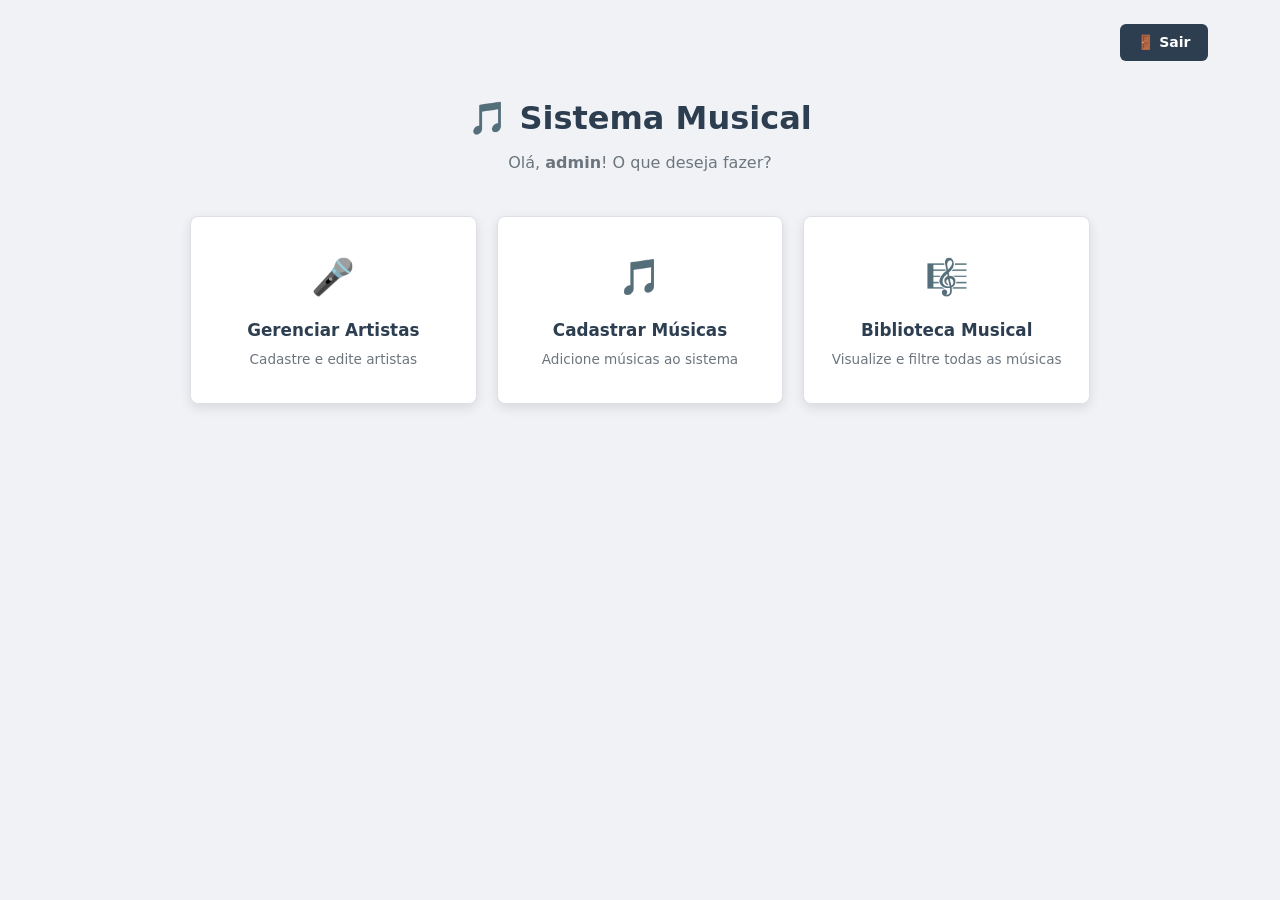
<file: sistema-musical/index.html>
<!DOCTYPE html>
<html lang="pt-br">
<head>
<!-- O head é igual ao do login: só muda o title. -->
<meta charset="UTF-8">
<meta name="viewport" content="width=device-width, initial-scale=1.0">
<title>Menu Principal — Sistema Musical</title>
<link rel="icon" href="data:image/svg+xml,<svg xmlns=%27http://www.w3.org/2000/svg%27 viewBox=%270 0 100
100%27><text y=%27.9em%27 font-size=%2790%27>🎵</text></svg>">
<link rel="stylesheet" href="styles.css">
</head>
<body>

<!-- container: caixa com largura máxima, centralizada. Usada em todas as telas, menos no login. -->
<div class="container">

<!-- topbar: barra de cima. O CSS (flex-end) joga o botão Sair para a direita. -->
<div class="topbar">
<!-- Um link (a) com cara de botão: a classe btn-back deixa ele escuro. -->
<!-- Na Sprint 2 este link vai para logout.php, que encerra a sessão. -->
<a href="login.html" class="btn-back">🚪 Sair</a>
</div>

<!-- page-header: as boas-vindas, centralizadas. -->
<div class="page-header">
<h1>🎵 Sistema Musical</h1>
<!-- "admin" está fixo (dado inventado). Na Sprint 2 o PHP mostra o nome de quem entrou. -->
<p>Olá, <strong>admin</strong>! O que deseja fazer?</p>
</div>

<!-- menu-grid: a grade dos 3 cards. O CSS usa display: grid para colocá-los lado a lado. -->
<div class="menu-grid">

<!-- Cada menu-card tem um link (a) que ocupa o card inteiro: clicar em qualquer parte leva à tela. -->
<div class="menu-card">
<a href="cadastro_artista.html">
<div class="menu-card-icon">🎤</div> <!-- ícone grande -->
<div class="menu-card-title">Gerenciar Artistas</div> <!-- título -->
<div class="menu-card-desc">Cadastre e edite artistas</div> <!-- descrição -->
</a>
</div>

<div class="menu-card">
<a href="cadastro_musica.html">
<div class="menu-card-icon">🎵</div>
<div class="menu-card-title">Cadastrar Músicas</div>
<div class="menu-card-desc">Adicione músicas ao sistema</div>
</a>
</div>

<div class="menu-card">
<a href="listagem_musicas.html">
<div class="menu-card-icon">🎼</div>
<div class="menu-card-title">Biblioteca Musical</div>
<div class="menu-card-desc">Visualize e filtre todas as músicas</div>
</a>
</div>

</div>
</body>
</html>
</file>
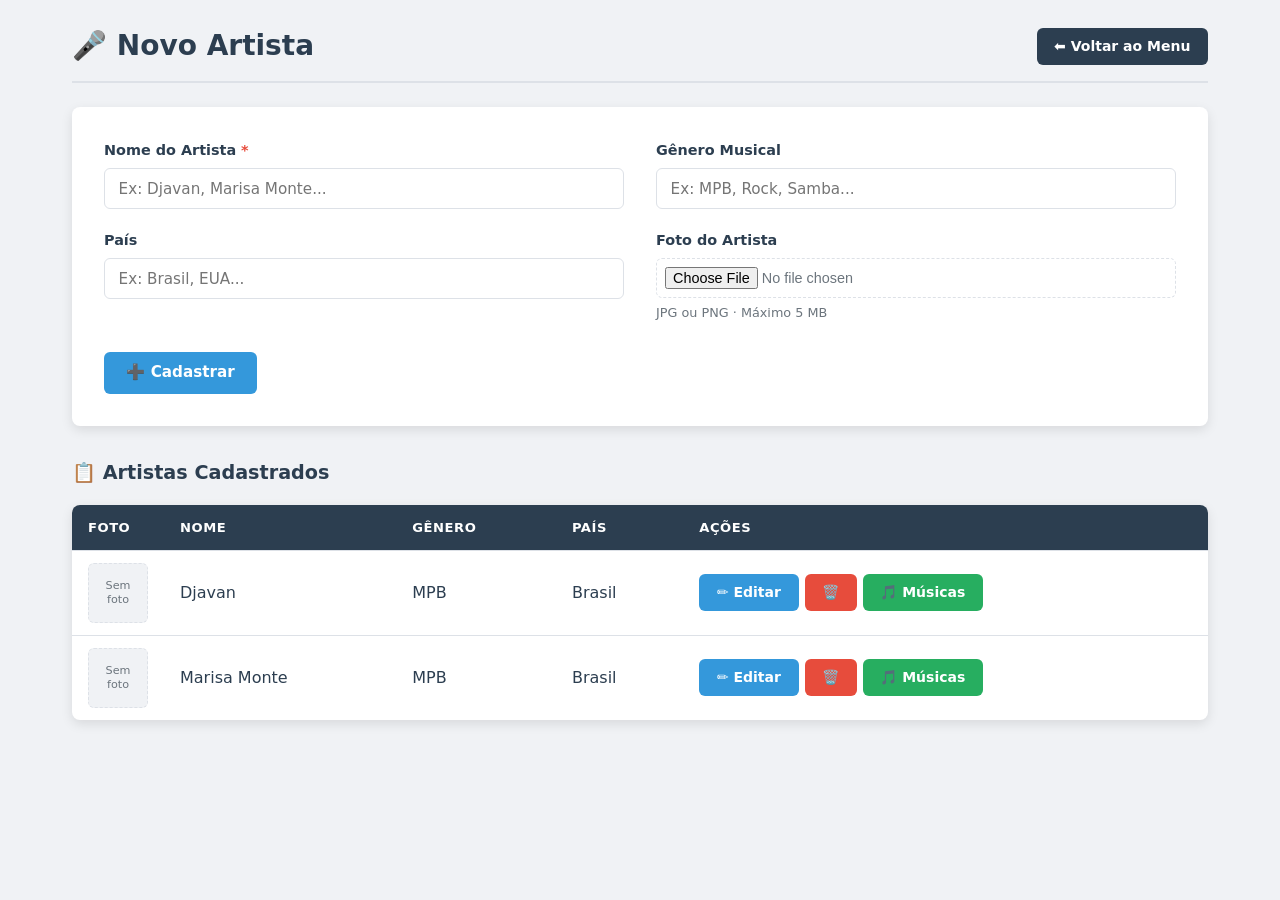
<file: sistema-musical/cadastro_artista.html>
<!DOCTYPE html>
<html lang="pt-br">
<head>
<meta charset="UTF-8">
<meta name="viewport" content="width=device-width, initial-scale=1.0">
<title>Novo Artista — Sistema Musical</title>
<link rel="icon" href="data:image/svg+xml,<svg xmlns=%27http://www.w3.org/2000/svg%27 viewBox=%270 0 100
%27><text y=%27.9em%27 font-size=%2790%27>🎵</text></svg>">
<link rel="stylesheet" href="styles.css">
</head>
<body>
<div class="container">

<!-- A mesma barra de título da Biblioteca (o CSS já existe desde a aula 2). -->
<div class="page-header-bar">
<h2>🎤 Novo Artista</h2>
<div class="header-actions">
<a href="index.html" class="btn-back">⬅ Voltar ao Menu</a>
</div>
</div>

<!--
FORMULÁRIO DE CADASTRO DO ARTISTA (o "criador")
method="post": envia os dados escondidos. É o certo para cadastrar.
enctype="multipart/form-data": OBRIGATÓRIO para enviar arquivo (a foto).
Não muda nada na tela, mas sem ele a foto não chega ao PHP na Sprint 2.
-->
<form method="post" action="#" enctype="multipart/form-data">

<!-- form-grid: o CSS transforma em 2 colunas (grid 1fr 1fr). Os campos se encaixam 2 por linha. -->
<div class="form-grid">

<div class="form-group">
<!-- O * vermelho avisa que o campo é obrigatório. A cor vem da variável --red. -->
<label for="nome">Nome do Artista <span style="color:var(--red)">*</span></label>
<!-- required: o navegador não deixa cadastrar sem nome. -->
<input type="text" id="nome" name="nome"
required placeholder="Ex: Djavan, Marisa Monte...">
</div>

<div class="form-group">
<!-- Campo opcional (sem required). -->
<label for="genero">Gênero Musical</label>
<input type="text" id="genero" name="genero"
placeholder="Ex: MPB, Rock, Samba...">
</div>

<div class="form-group">
<label for="pais">País</label>
<input type="text" id="pais" name="pais"
placeholder="Ex: Brasil, EUA...">
</div>

<div class="form-group">
<label for="imagem">Foto do Artista</label>
<!-- type="file": abre a janela para escolher um arquivo.
accept="image/*": mostra só imagens. -->
<input type="file" id="imagem" name="imagem" accept="image/*">
<!-- small: texto pequeno de ajuda embaixo do campo. -->
<small>JPG ou PNG · Máximo 5 MB</small>
</div>

</div><!-- fim .form-grid -->

<!-- form-actions: a área dos botões do formulário (flex). -->
<div class="form-actions">
<button type="submit" class="btn-primary">➕ Cadastrar</button>
</div>
</form>



<!-- ========== TABELA DE ARTISTAS (dados fixos nesta fase) ==========
Usa as MESMAS classes da tabela da Biblioteca: o visual já vem pronto. -->
<h3>📋 Artistas Cadastrados</h3> <!-- h3: subtítulo da tabela -->

<div class="table-container">
<table>
<thead>
<tr>
<th class="col-foto">Foto</th>
<th>Nome</th>
<th>Gênero</th>
<th>País</th>
<th class="col-acoes">Ações</th>
</tr>
</thead>
<tbody>
<!-- Cada tr = um artista. -->
<tr>
<td><div class="no-image">Sem<br>foto</div></td>
<td>Djavan</td>
<td>MPB</td>
<td>Brasil</td>
<td>
<div class="action-buttons">
<a href="#" class="btn-edit">✏️ Editar</a>
<a href="#" class="btn-delete">️🗑️</a>
<!-- btn-music (verde): leva ao cadastro das músicas DESTE artista. -->
<a href="cadastro_musica.html" class="btn-music">🎵 Músicas</a>
</div>
</td>
</tr>
<tr>
<td><div class="no-image">Sem<br>foto</div></td>
<td>Marisa Monte</td>
<td>MPB</td>
<td>Brasil</td>
<td>
<div class="action-buttons">
<a href="#" class="btn-edit">✏️ Editar</a>
<a href="#" class="btn-delete">️🗑️</a>
<a href="cadastro_musica.html" class="btn-music">🎵 Músicas</a>
</div>
</td>
</tr>
</tbody>
</table>
</div>

</div>
</body>
</html>
</file>
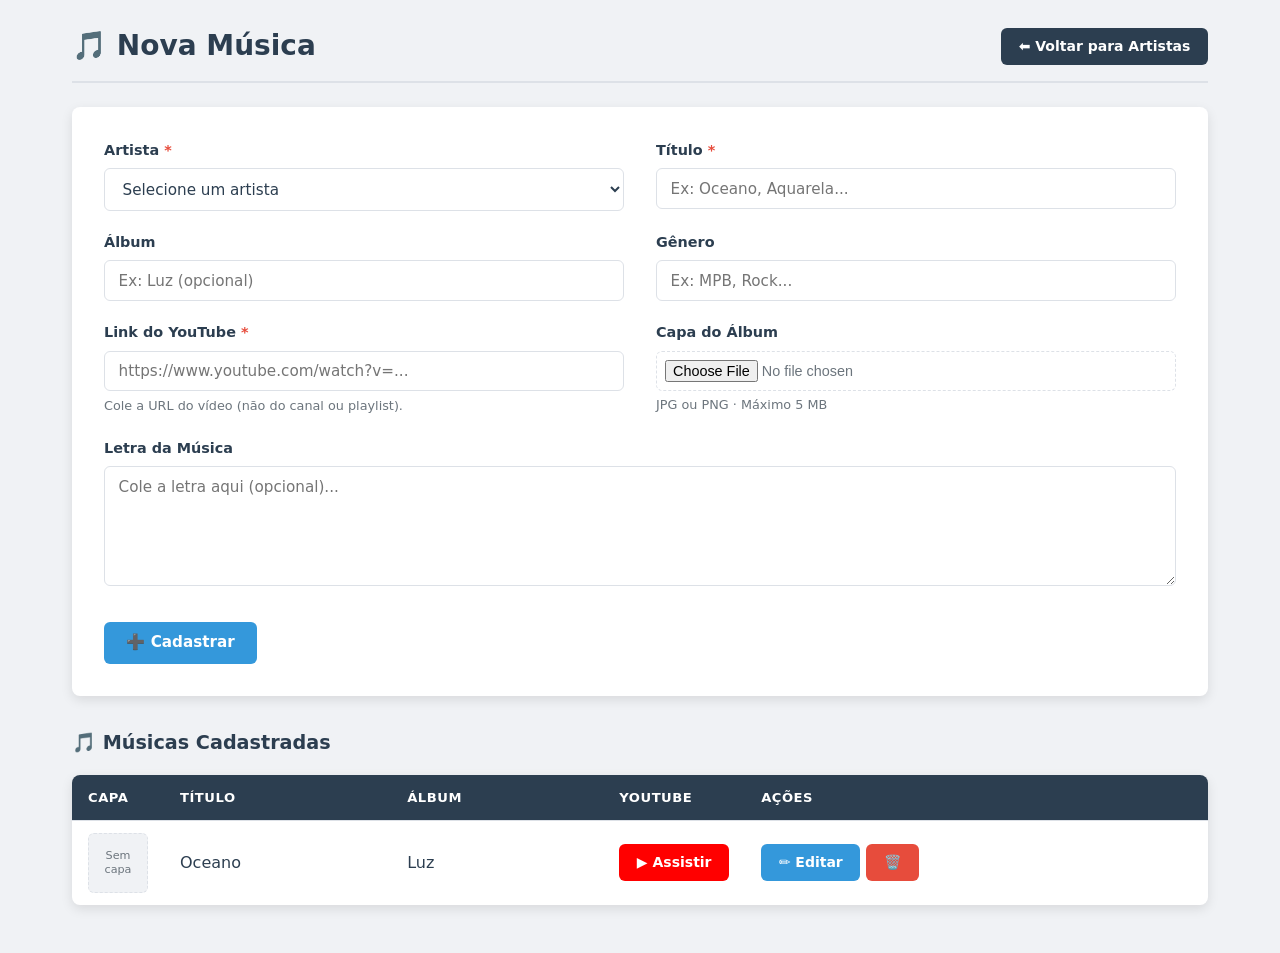
<file: sistema-musical/cadastro_musica.html>
<!doctype html>
<html lang="pt-br">
  <head>
    <meta charset="UTF-8" />
    <meta name="viewport" content="width=device-width, initial-scale=1.0" />
    <title>Nova Música — Sistema Musical</title>
    <link
      rel="icon"
      href="data:image/svg+xml,<svg xmlns=%27http://www.w3.org/2000/svg%27 viewBox=%270 0 100
%27><text y=%27.9em%27 font-size=%2790%27>🎵</text></svg>"
    />
    <link rel="stylesheet" href="styles.css" />
  </head>
  <body>
    <div class="container">
      <!-- Aqui o botão volta para os ARTISTAS: chegamos nesta tela pelo botão verde "Músicas". -->
      <div class="page-header-bar">
        <h2>🎵 Nova Música</h2>
        <div class="header-actions">
          <a href="cadastro_artista.html" class="btn-back"
            >⬅ Voltar para Artistas</a
          >
        </div>
      </div>

      <!-- FORMULÁRIO DA MÚSICA (a "obra"). Igual ao do artista: post, enctype e form-grid. -->
      <form method="post" action="#" enctype="multipart/form-data">
        <div class="form-grid">
          <!-- Linha 1: Artista + Título -->
          <div class="form-group">
            <label for="artista_id"
              >Artista <span style="color: var(--red)">*</span></label
            >
            <!--
select required: a música PRECISA de um artista.
A 1a opção tem value="" (vazio): se a pessoa não escolher, o required bloqueia.
value="1", "2": o código do artista. Na Sprint 2 é assim que o banco
liga a música ao artista dela (chave estrangeira artista_id).
-->
            <select name="artista_id" id="artista_id" required>
              <option value="">Selecione um artista</option>
              <option value="1">Djavan</option>
              <option value="2">Marisa Monte</option>
            </select>
          </div>

          <div class="form-group">
            <label for="titulo"
              >Título <span style="color: var(--red)">*</span></label
            >
            <input
              type="text"
              id="titulo"
              name="titulo"
              required
              placeholder="Ex: Oceano, Aquarela..."
            />
          </div>

          <!-- Linha 2: Álbum + Gênero (opcionais) -->
          <div class="form-group">
            <label for="album">Álbum</label>
            <input
              type="text"
              id="album"
              name="album"
              placeholder="Ex: Luz (opcional)"
            />
          </div>

          <div class="form-group">
            <label for="genero">Gênero</label>
            <input
              type="text"
              id="genero"
              name="genero"
              placeholder="Ex: MPB, Rock..."
            />
          </div>

          <!-- Linha 3: YouTube + Capa -->
          <div class="form-group">
            <label for="youtube_link"
              >Link do YouTube <span style="color: var(--red)">*</span></label
            >
            <!-- type="url": o navegador confere se é um endereço de internet (http...). -->
            <input
              type="url"
              id="youtube_link"
              name="youtube_link"
              required
              placeholder="https://www.youtube.com/watch?v=..."
            />
            <small>Cole a URL do vídeo (não do canal ou playlist).</small>
          </div>

          <div class="form-group">
            <label for="imagem_capa">Capa do Álbum</label>
            <!-- O mesmo campo de foto do artista: só imagens. -->
            <input
              type="file"
              id="imagem_capa"
              name="imagem_capa"
              accept="image/*"
            />
            <small>JPG ou PNG · Máximo 5 MB</small>
          </div>

          <!-- Linha 4: Letra. A classe "full" faz este campo ocupar as 2 colunas (grid-column: 1 / -1). -->
          <div class="form-group full">
            <label for="letra">Letra da Música</label>
            <!-- textarea: caixa de texto com várias linhas. Diferente do input, ela tem fechamento. -->
            <textarea
              id="letra"
              name="letra"
              placeholder="Cole a letra aqui (opcional)..."
            ></textarea>
          </div>
        </div>
        <!-- fim .form-grid -->

        <div class="form-actions">
          <button type="submit" class="btn-primary">➕ Cadastrar</button>
        </div>
      </form>

      <!-- ========== TABELA DE MÚSICAS DO ARTISTA (dados fixos nesta fase) ========== -->
      <h3>🎵 Músicas Cadastradas</h3>
      <div class="table-container">
        <table>
          <thead>
            <tr>
              <th class="col-capa">Capa</th>
              <th>Título</th>
              <th>Álbum</th>
              <th class="col-youtube">YouTube</th>
              <th class="col-acoes">Ações</th>
            </tr>
          </thead>
          <tbody>
            <tr>
              <td>
                <div class="no-image">Sem<br />capa</div>
              </td>
              <td>Oceano</td>
              <td>Luz</td>
              <!-- Abre o vídeo numa aba nova. -->
              <td>
                <a href="#" target="_blank" class="btn-youtube">▶ Assistir</a>
              </td>
              <td>
                <div class="action-buttons">
                  <a href="#" class="btn-edit">✏️ Editar</a>
                  <a href="#" class="btn-delete">️🗑️</a>
                </div>
              </td>
            </tr>
          </tbody>
        </table>
      </div>
    </div>
  </body>
</html>
</file>
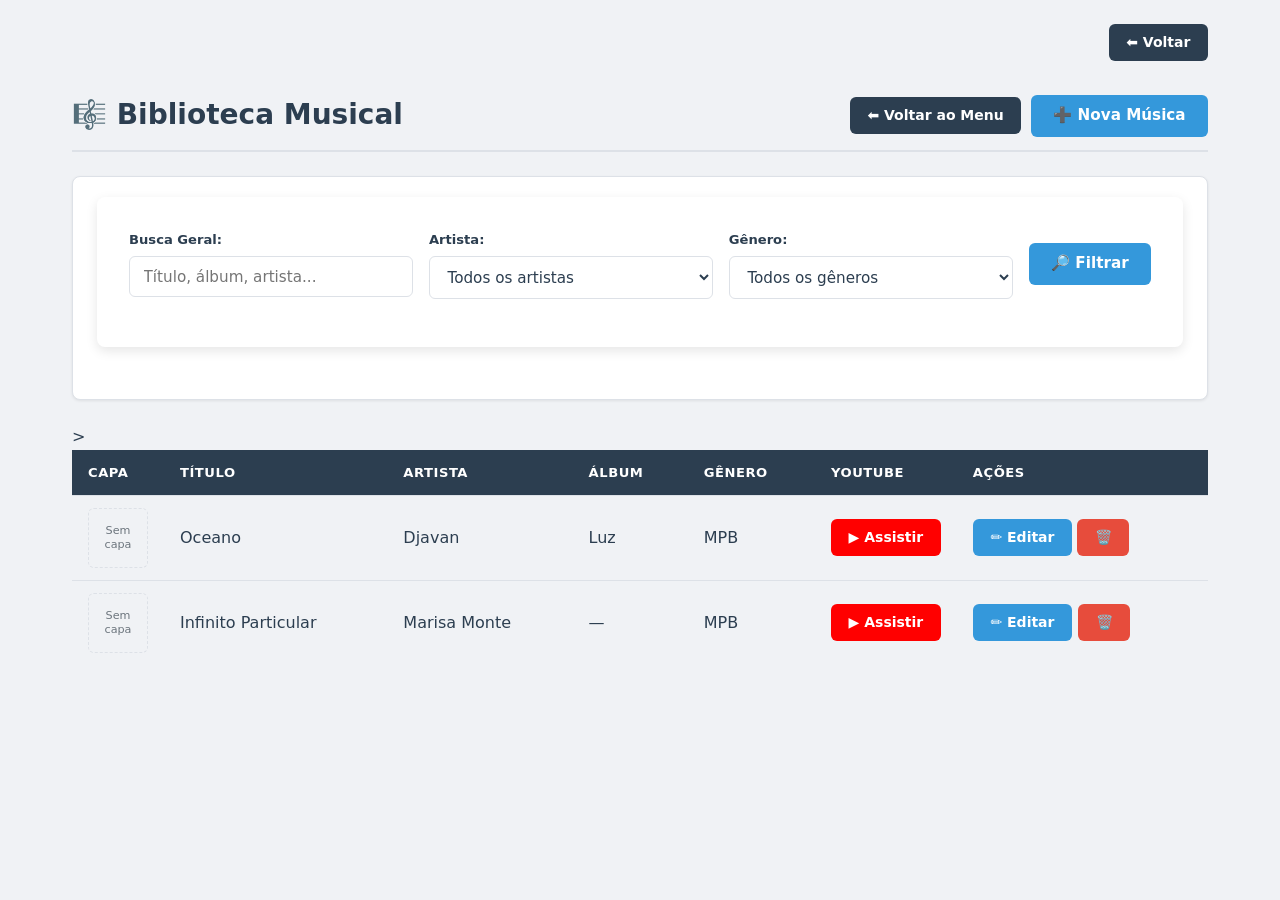
<file: sistema-musical/listagem_musicas.html>
<!DOCTYPE html>
<html lang="pt-br">
<head>
    <meta charset="UTF-8">
    <meta name="viewport" content="width=device-width, initial-scale=1.0">
    <title>Biblioteca Musical — Sistema Musical</title>
    <link rel="icon" href="data:image/svg+xml,<svg xmlns=%27http://www.w3.org/2000/svg%27 viewBox=%270 0 100
100%27><text y=%27.9em%27 font-size=%2790%27>🎵</text></svg>">
    <link rel="stylesheet" href="styles.css">
</head>
<body>
    <div class="container">

        <!-- Cabeçalho da página -->
        <div class="topbar">
            <a href="index.html" class="btn-back">⬅️ Voltar</a>
        </div>

        <div class="page-header-bar">
            <h2>🎼 Biblioteca Musical</h2>
            <div class="header-actions">

                <a href="index.html" class="btn-back">⬅ Voltar ao Menu</a>
                <a href="cadastro_musica.html" class="btn-primary">➕ Nova Música</a>
            </div>
        </div>

        <!-- FILTROS -->
        <div class="filters">
            <form method="get" class="filter-form" action="#">

                <div class="filter-group">

                    <div class="filter-item">
                        <label for="busca">Busca Geral:</label>
                        <input type="text" id="busca" name="busca" placeholder="Título, álbum, artista...">
                    </div>

                    <div class="filter-item">
                        <label for="artista">Artista:</label>

                        <select id="artista" name="artista">
                            <option value="">Todos os artistas</option>
                            <option value="artista1">Djvan</option>
                            <option value="artista2">Marisa Monte</option>
                        </select>
                    </div>

                    <div class="filter-item">
                        <label for="genero">Gênero:</label>
                        <select id="genero" name="genero">
                            <option value="">Todos os gêneros</option>
                            <option value="mpb">MPB</option>
                        </select>
                    </div>

                    <!-- Filters action area do botão de filtrar -->
                     <div class="filter-actions">
                        <button type="submit" class="btn-primary">🔎 Filtrar</button>
                    </div>
                </div>
            </form>
        </div>

        <!-- ============= Tabela de músicas ===============-->
        <div class="music-table">
            <table>
                <thead>
                    <tr>
                        <th class="col-capa">Capa</th>
                        <th>Título</th>
                        <th>Artista</th>
                        <th>Álbum</th>
                        <th>Gênero</th>
                        <th class="col-youtube">YouTube</th>
                        <th class="col-acoes">Ações</th>
                    </tr>
                </thead>


                <tbody>
                    <!-- Exemplo de linha de música -->
                    <tr>
                        <td><div class="no-image">Sem<br>capa</div></td>
                        <td>Oceano</td>
                        <td>Djavan</td>
                        <td>Luz</td>
                        <td>MPB</td>
                        <td><a href="#" target="_blank" class="btn-youtube">▶ Assistir</a></td></td>>
                        <td>
                            <div class="actions-buttons">
                                <a href="#" class="btn-edit">✏️ Editar</a>
                                <a href="#" class="btn-delete">️🗑️</a>
                            </div>
                        </td>
                    </tr>

                    <!-- Outra linha de música -->
                    <tr>
                        <td><div class="no-image">Sem<br>capa</div></td>
                        <td>Infinito Particular</td>
                        <td>Marisa Monte</td>
                        <td>—</td>
                        <td>MPB</td>
                        <td><a href="#" target="_blank" class="btn-youtube">▶ Assistir</a></td>
                        <td>
                            <div class="action-buttons">
                                <a href="#" class="btn-edit">✏️ Editar</a>
                                <a href="#" class="btn-delete">️🗑️</a>
                            </div>
                        </td>
                    </tr>
                </tbody>
            </table>
        </div>
    </div>         
</body>
</html>
</file>
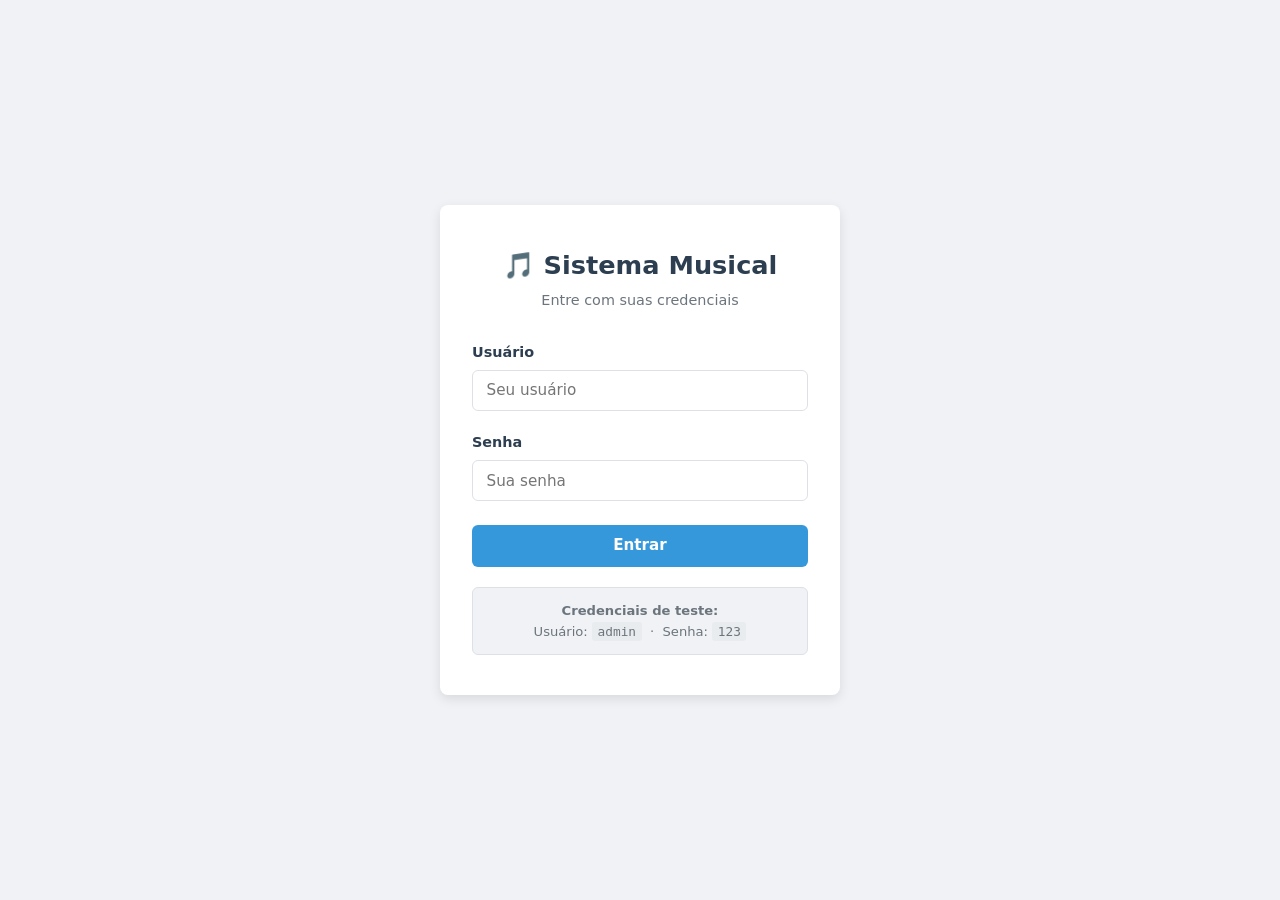
<file: sistema-musical/login.html>
<!doctype html>
<html lang="pt-br">

  <head>
    <!-- HEAD: configurações da página. Nada daqui aparece dentro da página. -->
    <meta charset="UTF-8" />
    <meta name="viewport" content="width=device-width, initial-scale=1.0" />
    <!-- viewport: faz a página caber na tela do celular. -->
    <title>Login — Sistema Musical</title>
    <link
      rel="icon"
      href="data:image/svg+xml,<svg xmlns=%27http://www.w3.org/2000/svg%27 viewBox=%270 0 100
100%27><text y=%27.9em%27 font-size=%2790%27>🎵</text></svg>"
    />
    <!-- rel="icon": o ícone da aba. Aqui é o emoji 🎵 desenhado direto no código. -->
    <link rel="stylesheet" href="styles.css" />
  </head>

  <!-- A classe login-page é usada no CSS para centralizar o cartão no meio da tela. -->
  <body class="login-page">
    <!-- login-card: a caixa branca que guarda o login inteiro. -->
    <div class="login-card">
      <!-- login-header: título e subtítulo, centralizados pelo CSS. -->
      <div class="login-header">
        <h1>🎵 Sistema Musical</h1>
        <p>Entre com suas credenciais</p>
      </div>

      <!--FORM: o formulário de login.
method="post": envia os dados escondidos (não aparecem no endereço).
action="#": por enquanto não envia para lugar nenhum.
Na Sprint 2 (back-end), o action vai mandar os dados para o PHP.
-->
      <form method="post" action="#">
        <!-- form-group: junta um rótulo (label) e seu campo (input). -->
        <div class="form-group">
          <!-- for="usuario" é igual ao id do input: clicar no texto foca o campo. -->
          <label for="usuario">Usuário</label>
          <input
            type="text"
            id="usuario"
            name="usuario"
            required
            autocomplete="username"
            placeholder="Seu usuário"
          />
          <!--
type="text": campo de texto comum.
name: o nome do dado que o PHP vai receber na Sprint 2.
required: o navegador não deixa enviar vazio.
autocomplete: o navegador pode sugerir o usuário salvo.
placeholder: a dica cinza dentro do campo.
-->
        </div>

        <div class="form-group">
          <label for="senha">Senha</label>
          <!-- type="password": esconde o que a pessoa digita (●●●). -->
          <input
            type="password"
            id="senha"
            name="senha"
            required
            autocomplete="current-password"
            placeholder="Sua senha"
          />
        </div>

        <!-- type="submit": envia o formulário. A classe btn-primary deixa o botão azul. -->
        <button type="submit" class="btn-primary">Entrar</button>
      </form>

      <!-- login-hint: a dica com as credenciais de teste. <code> mostra em fonte de código. -->
      <div class="login-hint">
        <strong>Credenciais de teste:</strong><br />
        Usuário: <code>admin</code> &nbsp;·&nbsp; Senha: <code>123</code>
        <!-- &nbsp; = espaço que não quebra a linha. -->
      </div>
    </div>
  </body>
</html>
</file>
<file: sistema-musical/styles.css>
/* =============================================
SISTEMA MUSICAL: Folha de Estilos Principal
=============================================
Um único arquivo para TODAS as telas. Ele cresce a cada aula:
Aula 1: base, formulário, botões, login e menu
Aula 2: títulos, barra de título, cores dos botões, tabelas e filtros
Aula 3: formulário em grade, campo de foto e botão de músicas
Aula 4: url e textarea, campo "full", utilitários e celular
============================================= */


/* -----------------------------------------------
1. VARIÁVEIS E RESET [AULA 1]
----------------------------------------------- */
/* :root guarda as variáveis. Escrevemos o valor UMA vez e usamos
em todo lugar com var(--nome). Para mudar a identidade visual do
sistema, basta trocar as cores aqui. */
:root {
--primary: #2c3e50; /* azul bem escuro: títulos, cabeçalho da tabela */
--blue: #3498db; /* azul: botão principal e editar */
--blue-dark: #2980b9; /* azul escuro: hover */
--green: #27ae60; /* verde: botão de músicas */
--red: #e74c3c; /* vermelho: excluir e o * de obrigatório */
--red-dark: #c0392b;
--bg: #f0f2f5; /* fundo cinza claro da página */
--surface: #ffffff; /* fundo dos cartões */
--border: #dde1e7; /* cor das bordas */
--text: #2c3e50;
--text-muted: #6c757d; /* texto cinza, menos importante */
--shadow-sm: 0 1px 3px rgba(0,0,0,.08); /* sombra fraca */
--shadow-md: 0 4px 12px rgba(0,0,0,.10); /* sombra média */
--radius: 8px; /* arredondamento dos cantos */
--font: 'Segoe UI', system-ui, -apple-system, sans-serif;
}

/* Reset: zera as margens que o navegador coloca sozinho.
box-sizing: border-box faz a largura já incluir padding e borda. */
*, *::before, *::after {
margin: 0;
padding: 0;
box-sizing: border-box;
}

/* A página inteira: fonte, fundo e cor do texto. */
body {
font-family: var(--font);
background-color: var(--bg);
color: var(--text);
line-height: 1.6; /* espaço entre as linhas do texto */
min-height: 100vh; /* no mínimo a altura toda da tela */
}


/* -----------------------------------------------
2. FORMULÁRIOS [AULA 1]
Base usada por TODAS as telas que têm <form>.
----------------------------------------------- */
/* Todo formulário vira um cartão branco com sombra. */
form {
background: var(--surface);
padding: 2rem;
border-radius: var(--radius);
box-shadow: var(--shadow-md);
margin-bottom: 2rem;
}

/* Espaço embaixo de cada grupo (rótulo + campo). */
.form-group {
margin-bottom: 1.25rem;

}

/* display: block coloca o rótulo numa linha só dele, em cima do campo. */
label {
display: block;
margin-bottom: .4rem;
font-size: .9rem;
font-weight: 600;
color: var(--primary);
}

/* Os campos ocupam a largura toda e ganham borda fina.
textarea e select já ficam prontos para as próximas telas. */
input[type="text"],
input[type="password"],
textarea,
select {
width: 100%;
padding: .65rem .85rem;
border: 1.5px solid var(--border);
border-radius: 6px;
font-size: .95rem;
font-family: var(--font); /* sem isso, campos usam outra fonte */
color: var(--text);
background: var(--surface);
transition: border-color .2s, box-shadow .2s; /* muda suave */
}

/* :focus = quando a pessoa clica no campo. A borda fica azul. */
input:focus,
textarea:focus,
select:focus {
outline: none;
border-color: var(--blue);
box-shadow: 0 0 0 3px rgba(52,152,219,.15);
}


/* -----------------------------------------------
3. BOTÕES [AULA 1, cores novas nas aulas 2 e 3]
----------------------------------------------- */
/* Seletor em grupo (vírgulas): TODOS os botões do sistema têm o
mesmo formato. Cada um ganha a sua cor mais abaixo. */
.btn-primary,
.btn-edit,
.btn-delete,
.btn-music,
.btn-back,
.btn-youtube {
display: inline-flex; /* ícone e texto alinhados */
align-items: center;
justify-content: center;
gap: .35rem;
padding: .55rem 1.1rem;
border: none;
border-radius: 6px;
font-size: .875rem;
font-weight: 600;
font-family: var(--font);
cursor: pointer; /* mãozinha no mouse */
text-decoration: none; /* links sem sublinhado */
white-space: nowrap; /* texto não quebra linha */
transition: background-color .2s, transform .15s, box-shadow .2s;
line-height: 1.4;
}

/* Botão principal: azul. No hover escurece e sobe 1px. */
.btn-primary {
padding: .65rem 1.4rem;
font-size: .95rem;
background: var(--blue);
color: #fff;
}
.btn-primary:hover { background: var(--blue-dark); transform: translateY(-1px); box-shadow: var(--shadow-sm); }


/* Voltar e Sair: escuro. */
.btn-back { background: var(--primary); color: #fff; }
.btn-back:hover { background: #1a252f; }

/* [AULA 2] Cores dos botões de ação da tabela.
Azul = ação normal. Vermelho = perigo (excluir). */
.btn-edit { background: var(--blue); color: #fff; }
.btn-edit:hover { background: var(--blue-dark); }
.btn-delete { background: var(--red); color: #fff; }
.btn-delete:hover { background: var(--red-dark); }

/* [AULA 3] Verde = ir para as músicas do artista. */
.btn-music { background: var(--green); color: #fff; }
.btn-music:hover { background: #219a52; }

/* [AULA 2] O vermelho do YouTube, para reconhecer na hora. */
.btn-youtube { background: #ff0000; color: #fff; }
.btn-youtube:hover { background: #cc0000; }


/* -----------------------------------------------
4. MENSAGENS [AULA 4, usadas de verdade na Sprint 2]
Ex.: "Artista cadastrado!" (success) ou "Senha incorreta" (error).
----------------------------------------------- */
.message {
display: flex;
align-items: center;
gap: .6rem;
padding: .85rem 1.1rem;
border-radius: 6px;
margin-bottom: 1.25rem;
font-size: .95rem;
font-weight: 500;
}

.message.success { background: #d4edda; color: #155724; border: 1px solid #c3e6cb; }
.message.error { background: #f8d7da; color: #721c24; border: 1px solid #f5c6cb; }

/* [AULA 4] A caixa da letra: começa com 120px de altura.
resize: vertical deixa esticar só para baixo. */
textarea {
min-height: 120px;
resize: vertical;
}


/* -----------------------------------------------
5. TELA DE LOGIN [AULA 1]
----------------------------------------------- */
/* O body do login vira flex para centralizar o cartão:
justify-content = horizontal, align-items = vertical. */
.login-page {
display: flex;
justify-content: center;
align-items: center;
min-height: 100vh;
background: var(--bg);
padding: 1rem;
}

/* O cartão branco, com no máximo 400px de largura. */
.login-card {
background: var(--surface);
padding: 2.5rem 2rem;
border-radius: var(--radius);
box-shadow: var(--shadow-md);
width: 100%;
max-width: 400px;
}

/* O form já é um cartão (seção 2). Dentro do login-card tiramos
o fundo e a sombra para não ficar "caixa dentro de caixa". */
.login-card form {

background: none;
box-shadow: none;
padding: 0;
margin: 0;
}

.login-header {
text-align: center;
margin-bottom: 1.75rem;
}

.login-header h1 {
font-size: 1.6rem;
color: var(--primary);
margin-bottom: .25rem;
}

.login-header p {
color: var(--text-muted);
font-size: .9rem;
}

/* Seletor com espaço = "que está dentro de". Só o botão do login
ocupa a largura toda. */
.login-card .btn-primary {
width: 100%;
margin-top: .25rem;
}

/* A caixinha com a dica das credenciais. */
.login-hint {
margin-top: 1.25rem;
padding: .75rem 1rem;
background: var(--bg);
border-radius: 6px;
text-align: center;
font-size: .82rem;
color: var(--text-muted);
border: 1px solid var(--border);
}

.login-hint code {
background: #e9ecef;
padding: .1rem .35rem;
border-radius: 3px;
font-size: .8rem;
}

/* -----------------------------------------------
6. LAYOUT BASE [AULA 1]
O container de todas as telas, menos o login.
----------------------------------------------- */
/* Largura máxima de 1200px. margin: 0 auto centraliza a caixa. */
.container {
max-width: 1200px;
margin: 0 auto;
padding: 24px 32px;
}


/* -----------------------------------------------
7. MENU PRINCIPAL [AULA 1]
----------------------------------------------- */
/* flex-end empurra o botão Sair para a direita. */
.topbar {
display: flex;
justify-content: flex-end;
margin-bottom: 2rem;
}

.page-header {
text-align: center;
margin-bottom: 2.5rem;
}


.page-header h1 {
font-size: 2rem;
color: var(--primary);
margin-bottom: .35rem;
}

.page-header p { color: var(--text-muted); font-size: 1rem; }

/* A grade dos cards. auto-fit + minmax(240px, 1fr):
"coloque quantas colunas couberem, cada uma com no mínimo 240px".
No celular os cards descem sozinhos. */
.menu-grid {
display: grid;
grid-template-columns: repeat(auto-fit, minmax(240px, 1fr));
gap: 1.25rem;
max-width: 900px;
margin: 0 auto;
}

.menu-card {
background: var(--surface);
border-radius: var(--radius);
box-shadow: var(--shadow-md);
transition: transform .2s, box-shadow .2s;
border: 1px solid var(--border);
}

/* Com o mouse em cima, o card sobe 4px e a sombra cresce. */
.menu-card:hover {
transform: translateY(-4px);
box-shadow: 0 8px 20px rgba(0,0,0,.13);
}

/* display: block faz o link ocupar o card inteiro (tudo clicável). */
.menu-card a {
display: block;
padding: 2rem 1.5rem;
text-align: center;
text-decoration: none;
color: var(--text);
}

.menu-card-icon { font-size: 2.2rem; margin-bottom: .75rem; }
.menu-card-title { font-size: 1.05rem; font-weight: 600; color: var(--primary); margin-bottom: .35rem; }
.menu-card-desc { font-size: .85rem; color: var(--text-muted); }

/* -----------------------------------------------
8. TIPOGRAFIA [h2 na AULA 2]
----------------------------------------------- */
/* Todo h2 do sistema: grande, cor principal e uma linha embaixo. */
h2 {
font-size: 1.75rem;
font-weight: 600;
color: var(--primary);
margin-bottom: 1.5rem;
padding-bottom: .75rem;
border-bottom: 2px solid var(--border);
}

/* [AULA 3] O subtítulo das tabelas dos cadastros. */
h3 {
font-size: 1.2rem;
font-weight: 600;
color: var(--primary);
margin: 2rem 0 1rem; /* 2rem em cima, 0 nos lados, 1rem embaixo */
}


/* -----------------------------------------------
9. CABEÇALHO DE PÁGINA COM AÇÕES [AULA 2]
Usado na Biblioteca e nos dois cadastros.
----------------------------------------------- */
/* space-between: título na esquerda, botões na direita.

flex-wrap: se faltar espaço, os botões descem. */
.page-header-bar {
display: flex;
align-items: center;
justify-content: space-between;
gap: 1rem;
margin-bottom: 1.5rem;
padding-bottom: .75rem;
border-bottom: 2px solid var(--border);
flex-wrap: wrap;
}

/* A barra já tem linha embaixo. Tiramos a linha do h2 que está
dentro dela, senão ficariam duas. */
.page-header-bar h2 {
margin: 0;
padding: 0;
border: none;
font-size: 1.75rem;
font-weight: 600;
color: var(--primary);
}

.page-header-bar .header-actions {
display: flex;
gap: .6rem;
flex-wrap: wrap;
align-items: center;
}


/* -----------------------------------------------
10. FORMULÁRIO EM GRADE [AULAS 3 e 4]
----------------------------------------------- */
/* [AULA 4] Outros tipos de input ficam iguais ao text. */
input[type="number"],
input[type="url"],
input[type="date"] {
width: 100%;
padding: .65rem .85rem;
border: 1.5px solid var(--border);
border-radius: 6px;
font-size: .95rem;
font-family: var(--font);
color: var(--text);
background: var(--surface);
transition: border-color .2s, box-shadow .2s;
}

/* [AULA 3] Seletor de atributo: só o input de arquivo.
A borda tracejada lembra "solte o arquivo aqui". */
input[type="file"] {
width: 100%;
padding: .5rem;
border: 1.5px dashed var(--border);
border-radius: 6px;
font-size: .9rem;
color: var(--text-muted);
cursor: pointer;
}

/* [AULA 3] O texto de ajuda fica embaixo do campo, pequeno e cinza. */
small {
display: block;
margin-top: .3rem;
font-size: .8rem;
color: var(--text-muted);
}

/* [AULA 3] 2 colunas iguais (1fr = uma fração do espaço).
gap: 0 entre linhas (o form-group já tem margem) e 2rem entre colunas. */
.form-grid {
display: grid;
grid-template-columns: 1fr 1fr;

gap: 0 2rem;
}

/* [AULA 4] O campo com a classe "full" vai da 1a à última linha
da grade: ocupa as 2 colunas (usado na letra da música). */
.form-grid .form-group.full {
grid-column: 1 / -1;
}

/* [AULA 3] Os botões abaixo do formulário, lado a lado. */
.form-actions {
display: flex;
gap: .75rem;
align-items: center;
flex-wrap: wrap;
margin-top: .5rem;
grid-column: 1 / -1;
}

/* [AULA 3, usada na Sprint 2] Mostra a foto já salva ao editar. */
.current-image {
display: flex;
align-items: center;
gap: .75rem;
margin-top: .75rem;
padding: .75rem;
background: var(--bg);
border-radius: 6px;
}

.current-image img {
width: 64px;
height: 64px;
object-fit: cover; /* corta a foto sem esticar */
border-radius: 6px;
flex-shrink: 0;
}

.current-image small {
margin: 0;
color: var(--text-muted);
}

/* -----------------------------------------------
11. TABELAS [AULA 2]
----------------------------------------------- */
/* A caixa da tabela. overflow: hidden corta o que passa dos cantos
redondos (senão o cabeçalho escuro "vaza" no canto). */
.table-container {
background: var(--surface);
border-radius: var(--radius);
box-shadow: var(--shadow-md);
overflow: hidden;
margin-bottom: 1.5rem;
}

/* border-collapse: as bordas das células viram uma só. */
table {
width: 100%;
border-collapse: collapse;
}

/* Espaço dentro das células e uma linha fina entre as linhas. */
th, td {
padding: 12px 16px;
text-align: left;
vertical-align: middle;
border-bottom: 1px solid var(--border);
}

/* Cabeçalho escuro, letra branca e MAIÚSCULA. */
th {
background: var(--primary);
color: #fff;

font-size: .82rem;
font-weight: 600;
letter-spacing: .04em;
text-transform: uppercase;
white-space: nowrap;
}

tbody tr:last-child td { border-bottom: none; } /* a última linha sem borda */
tbody tr:hover { background: #f8fafc; } /* linha clareia com o mouse */

/* Larguras fixas das colunas pequenas. */
.col-foto,
.col-capa { width: 90px; white-space: nowrap; }
.col-youtube { width: 110px; white-space: nowrap; }
.col-acoes { white-space: nowrap; }

/* Editar, Excluir (e Músicas) lado a lado. */
.action-buttons {
display: flex;
gap: 6px;
align-items: center;
flex-wrap: nowrap;
}

/* [Sprint 2] A miniatura da capa ou da foto de verdade. */
.table-thumbnail {
width: 60px;
height: 60px;
object-fit: cover;
border-radius: 6px;
display: block;
}

/* O quadrado "Sem capa / Sem foto": borda tracejada e texto no meio. */
.no-image {
width: 60px;
height: 60px;
background: var(--bg);
border: 1.5px dashed var(--border);
border-radius: 6px;
display: flex;
align-items: center;
justify-content: center;
font-size: .7rem;
color: var(--text-muted);
text-align: center;
line-height: 1.2;
}

/* [Sprint 2] Célula de "nenhuma música encontrada". */
td.empty-cell {
text-align: center;
color: var(--text-muted);
padding: 2rem;
font-size: .95rem;
}

/* -----------------------------------------------
14. FILTROS [AULA 2]
----------------------------------------------- */
.filters {
background: var(--surface);
padding: 1.25rem 1.5rem;
border-radius: var(--radius);
box-shadow: var(--shadow-sm);
margin-bottom: 1.5rem;
border: 1px solid var(--border);
}

/* Os filtros lado a lado. flex-wrap: descem se não couber. */
.filter-group {
display: flex;
gap: 1rem;
flex-wrap: wrap;

margin-bottom: 1rem;
}

/* flex: 1 = cada filtro pega a mesma fatia do espaço.
min-width impede que fique fino demais. */
.filter-item {
flex: 1;
min-width: 180px;
}

.filter-item label {
font-size: .82rem;
}

.filter-actions {
display: flex;
gap: .75rem;
align-items: center;
}


/* -----------------------------------------------
15. UTILITÁRIOS [AULA 4]
Classes pequenas para usar direto no HTML, sem criar regra nova.
mt = margin-top, mb = margin-bottom.
----------------------------------------------- */
.text-center { text-align: center; }
.text-muted { color: var(--text-muted); font-size: .9rem; }

.mt-1 { margin-top: .5rem; }
.mt-2 { margin-top: 1rem; }
.mt-3 { margin-top: 1.5rem; }
.mb-1 { margin-bottom: .5rem; }
.mb-2 { margin-bottom: 1rem; }
.mb-3 { margin-bottom: 1.5rem; }


/* -----------------------------------------------
16. RESPONSIVIDADE [AULA 4]
Tudo aqui dentro só vale em telas de até 768px (celular e
tablet em pé). Fica no FIM do arquivo para vencer as regras de cima.
Teste: F12, depois o ícone de celular (modo responsivo).
----------------------------------------------- */
@media (max-width: 768px) {
.container { padding: 16px; } /* menos espaço nas bordas */
h2 { font-size: 1.4rem; }
form { padding: 1.25rem; }
.form-grid { grid-template-columns: 1fr; } /* formulário em 1 coluna */
.filter-group { flex-direction: column; gap: .75rem; } /* filtros empilhados */
.filter-item { min-width: 100%; }
.table-container { overflow-x: auto; } /* tabela rola para o lado */
table { min-width: 560px; }
th, td { padding: 10px 12px; font-size: .85rem; }
.table-thumbnail,
.no-image { width: 48px; height: 48px; }
.col-foto, .col-capa { width: 68px; }
.action-buttons { flex-wrap: wrap; gap: 4px; }
.btn-edit, .btn-delete, .btn-music, .btn-youtube {
padding: .4rem .7rem;
font-size: .78rem;
}
.menu-grid { grid-template-columns: 1fr; } /* menu: 1 card por linha */
}
</file>
